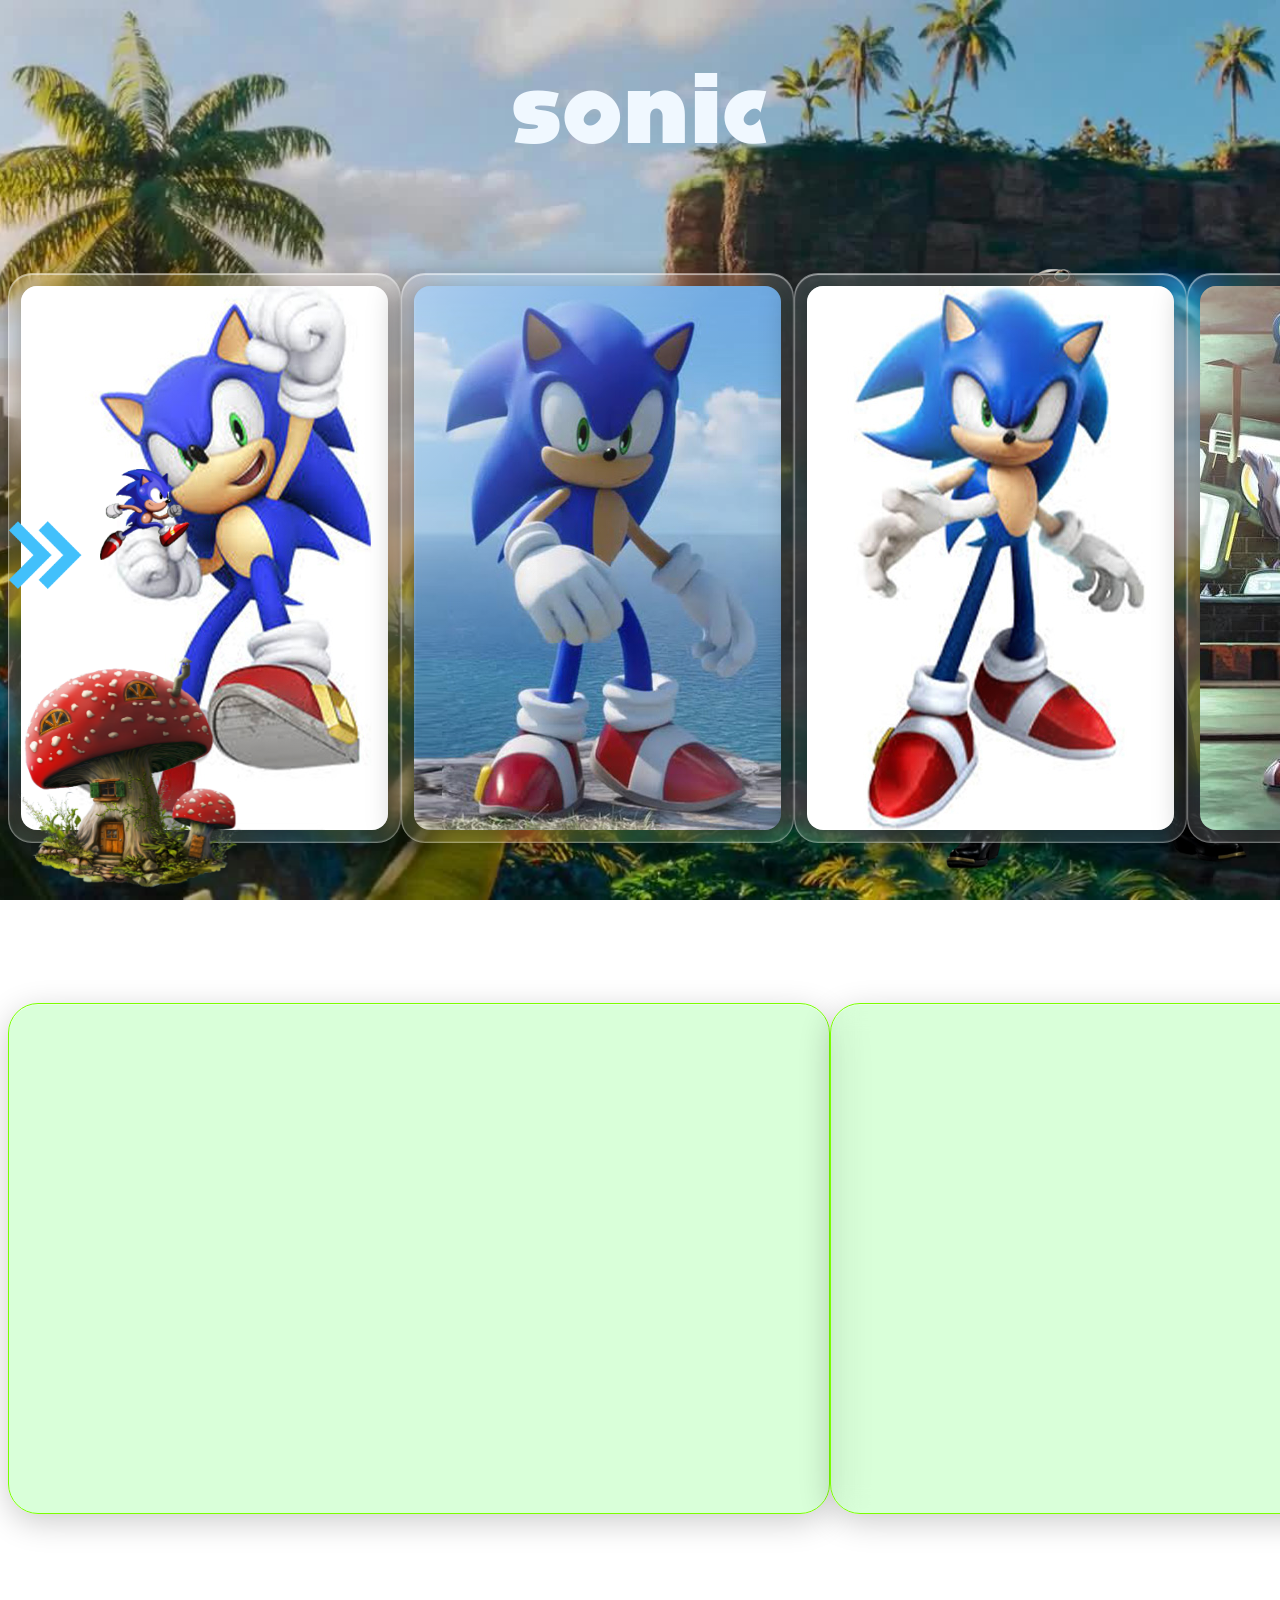
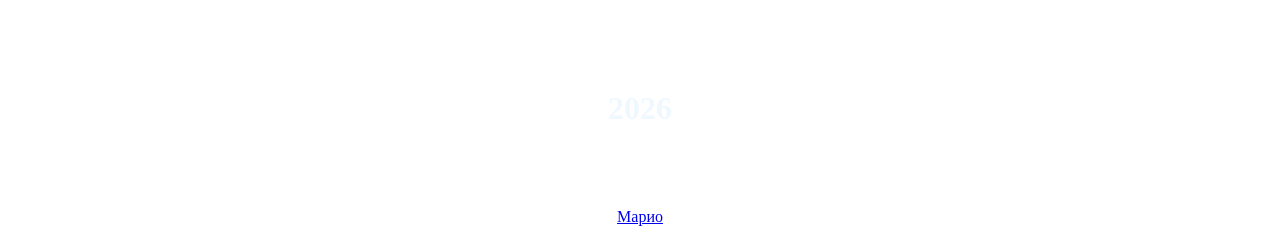
<file: html/sonic.html>
<!DOCTYPE html>
<html lang="en">

<head>
    <meta charset="UTF-8">
    <meta name="viewport" content="width=device-width, initial-scale=1.0">
    <title>Document</title>
    <link rel="stylesheet" href="../css/sonic.css">
    <script src="../js/sonic.js"></script>
</head>

<body>

    <img src="../img/8490f0cab98f44a6e905a72cb61b72aa.gif" alt="font_sonic" class="sonic" id="main-sonic">

    <img src="../img/8490f0cab98f44a6e905a72cb61b72aa.gif" alt="sonic_mushrooms" class="sonic_mushrooms"
        id="sonic_mushrooms" onclick="runExistingSonic()">


    <div class="eggman">
        <img src="../img/Eggman-PNG-Picture.png" alt="эггман">
    </div>


    <div class="arrow">
        <img src="../img/arrow.png" alt="arrow" onclick="runExistingSonic()">
    </div>

    <div class="mushrooms">
        <img src="../img/mashrooms.png" alt="грибы" onclick="runExistingSonic()">
    </div>


    <center>



        <div class="header">
            <!-- Добавили класс sonic-container и тег span внутрь текста -->
            <p class="sonic-container" onclick="playRutubeVideos()">
                sonic
                <span class="yellow-tooltip">Смотреть ролики</span>
            </p>
        </div>


        <div class="content">
            <div class="container1">
                <img src="../img/img1.jpg" alt="sonic">
            </div>
            <div class="container2">
                <img src="../img/img2.jpg" alt="sonic">
            </div>
            <div class="container3">
                <img src="../img/img3.jpg" alt="sonic">
            </div>
            <div class="container4">
                <img src="../img/img4.jpg" alt="sonic">
            </div>
        </div>

        <div class="content2">
            <div>
                <iframe width="720" height="405" src="https://rutube.ru/play/embed/9edf2fc2c91f74527a89144521e3e1af/"
                    style="border: none;" allow="clipboard-write; autoplay" allowFullScreen></iframe>
            </div>
            <div>
                <iframe width="720" height="405" src="https://rutube.ru/play/embed/3955ded3e2e66bc4d89d27ab61867297/"
                    style="border: none;" allow="clipboard-write; autoplay" allowFullScreen></iframe>
            </div>


        </div>

        <div class="footer">
            <h1>2026</h1>
        </div>
        <a href="../index.html">Марио</a>
    </center>
</body>

<!-- 
<script>


    function playRutubeVideos() {
        var videosBlock = document.querySelector('.content2');
        if (!videosBlock) return;

        // 1. Плавно скроллим к блоку с видео (по центру экрана)
        videosBlock.scrollIntoView({ behavior: 'smooth', block: 'center' });

        // 2. Включаем автовоспроизведение у всех iframe Rutube
        videosBlock.querySelectorAll('iframe').forEach(function (iframe) {
            var src = iframe.src;
            // не добавляем параметр повторно
            if (!src.includes('autoplay=1')) {
                iframe.src = src + (src.includes('?') ? '&' : '?') + 'autoplay=1';
            }
        });
    }


    function runExistingSonic() {
        var sonic = document.getElementById('main-sonic');
        // Находим контейнер с картинками
        var contentBlock = document.querySelector('.content');

        // Сбрасываем классы анимаций, если кликнули повторно во время бега
        sonic.classList.remove('run');
        contentBlock.classList.remove('spin-active');
        void sonic.offsetWidth; // Магия для перезапуска CSS-анимации

        // Запускаем Соника и кручение картинок
        sonic.classList.add('run');
        contentBlock.classList.add('spin-active');

        // Как только анимация бега завершится, убираем эффекты
        sonic.addEventListener('animationend', function () {
            sonic.classList.remove('run');
            contentBlock.classList.remove('spin-active');
        }, { once: true });
    }

</script> -->





</html>
</file>
<file: css/sonic.css>
/* ==================== ШРИФТ ==================== */
@font-face {
    font-family: 'Sonic Logo';
    src: url('../fonts/Sonic_Logo.ttf');
}

/* ==================== ФОН СТРАНИЦЫ ==================== */
body {
    background-image: url('../img/fon.jpg');
    background-size: cover;
    background-position: center;
    background-attachment: fixed;
    background-repeat: no-repeat;
}

/* ==================== БЕГУЩИЙ СОНИК ==================== */
.sonic {
    position: fixed;
    left: -400px;
    width: 400px;
    bottom: 90px;
    z-index: 999;
}

@keyframes sonicRunFromLeft {
    0% {
        left: -250px;
    }

    100% {
        left: calc(100% - 220px);
    }
}

.sonic.run {
    animation: sonicRunFromLeft 3s linear;
}

/* ==================== ЗАГОЛОВОК "SONIC" + ПОДСКАЗКА ==================== */
.sonic-container {
    position: relative;
    display: inline-block;
    cursor: pointer;
    font-family: "Sonic Logo";
    font-weight: 400;
    font-style: normal;
    font-size: 100px;
    transition: font-size 1s;
}

.sonic-container:hover {
    font-size: 200px;
}

.yellow-tooltip {
    visibility: hidden;
    opacity: 0;
    background-color: #ffd000;
    color: black;
    font-family: Arial, sans-serif;
    font-size: 38px;
    font-weight: bold;
    padding: 8px 16px;
    border-radius: 8px;
    box-shadow: 0 4px 10px rgba(0, 0, 0, 0.3);
    position: absolute;
    bottom: 70%;
    left: 100%;
    transform: translateX(-50%);
    white-space: nowrap;
    transition: opacity 0.3s ease, visibility 0.3s;
    z-index: 10;
}

.yellow-tooltip::after {
    content: "";
    position: absolute;
    top: 100%;
    left: 50%;
    transform: translateX(-50%);
    border-width: 8px;
    border-style: solid;
    border-color: #ffd000 transparent transparent transparent;
}

.sonic-container:hover .yellow-tooltip {
    visibility: visible;
    opacity: 1;
}

.sonic_mushrooms {
    position: fixed;
    width: 7vw;
    height: auto;
    bottom: 340px;
    left: 100px;
    right: 0;
    z-index: 900;
}

/* ==================== ФИКСИРОВАННЫЕ ПЕРСОНАЖИ / ДЕКОР ==================== */
.eggman img {
    position: fixed;
    width: 30vw;
    height: auto;
    bottom: 3px;
    right: 0;
}


.arrow img {
    position: fixed;
    width: 7vw;
    height: auto;
    bottom: 300px;
    left: 0;
    right: 0;
    z-index: 900;
}

/* ==================== МЕРЦАНИЕ + ПУЛЬСАЦИЯ СТРЕЛКИ ==================== */
@keyframes arrow-shimmer-grow {
    0% {
        transform: scale(1);
        filter: brightness(1) drop-shadow(0 0 0px rgba(255, 215, 0, 0));
        opacity: 1;
    }

    25% {
        transform: scale(1.15);
        filter: brightness(1.4) drop-shadow(0 0 18px rgba(255, 215, 0, 0.95));
        opacity: 0.85;
    }

    50% {
        transform: scale(1.05);
        filter: brightness(1.15) drop-shadow(0 0 8px rgba(255, 215, 0, 0.5));
        opacity: 1;
    }

    75% {
        transform: scale(1.25);
        filter: brightness(1.5) drop-shadow(0 0 25px rgba(255, 215, 0, 1));
        opacity: 0.8;
    }

    100% {
        transform: scale(1);
        filter: brightness(1) drop-shadow(0 0 0px rgba(255, 215, 0, 0));
        opacity: 1;
    }
}

.arrow img {
    animation: arrow-shimmer-grow 2.2s ease-in-out infinite;
    transform-origin: center;
}


.mushrooms img {
    position: fixed;
    width: 20vw;
    height: auto;
    bottom: 0;
    left: 0;
    right: 0;
    z-index: 900;
}

/* ==================== МЕРЦАНИЕ ГРИБОВ ==================== */
@keyframes mushroom-shimmer {
    0% {
        filter: brightness(1) drop-shadow(0 0 0px rgba(255, 230, 120, 0));
        opacity: 1;
    }

    25% {
        filter: brightness(1.25) drop-shadow(0 0 15px rgba(255, 230, 120, 0.8));
        opacity: 0.95;
    }

    50% {
        filter: brightness(1.05) drop-shadow(0 0 5px rgba(255, 230, 120, 0.4));
        opacity: 1;
    }

    75% {
        filter: brightness(1.3) drop-shadow(0 0 20px rgba(255, 230, 120, 1));
        opacity: 0.9;
    }

    100% {
        filter: brightness(1) drop-shadow(0 0 0px rgba(255, 230, 120, 0));
        opacity: 1;
    }
}

.mushrooms img {
    animation: mushroom-shimmer 2.5s ease-in-out infinite;
}

/* ==================== КАРКАС СТРАНИЦЫ ==================== */
.header,
.footer {
    height: 200px;
    text-align: center;
    display: flex;
    flex-direction: column;
    justify-content: center;
    align-items: center;
    color: aliceblue;
}

.content,
.content2 {
    height: 700px;
    display: flex;
    justify-content: space-around;
    align-items: center;
}

/* ==================== СТЕКЛЯННАЯ РАМКА ВОКРУГ КАРТИНОК ==================== */
.content>div {
    position: relative;
    padding: 12px;
    border-radius: 24px;

    background: rgba(255, 255, 255, 0.12);
    backdrop-filter: blur(14px) saturate(160%);
    -webkit-backdrop-filter: blur(14px) saturate(160%);
    border: 1px solid rgba(255, 255, 255, 0.35);
    box-shadow:
        0 8px 32px rgba(0, 0, 0, 0.37),
        inset 0 1px 1px rgba(255, 255, 255, 0.6),
        inset 0 -1px 1px rgba(255, 255, 255, 0.15);

    transform: scale(1);
    rotate: 0deg;
    transition:
        transform 0.9s cubic-bezier(0.16, 0.9, 0.22, 1),
        rotate 0s;
}

/* Диагональный блик «стекла» поверх картинки */
.content>div::before {
    content: "";
    position: absolute;
    inset: 12px;
    border-radius: 16px;
    background: linear-gradient(135deg,
            rgba(255, 255, 255, 0.45) 0%,
            rgba(255, 255, 255, 0.08) 35%,
            rgba(255, 255, 255, 0.00) 60%,
            rgba(255, 255, 255, 0.20) 100%);
    pointer-events: none;
    z-index: 2;
}

/* ==================== КАРТИНКИ ВНУТРИ СТЕКЛА ==================== */
.content img {
    cursor: pointer;
    transition: transform 0.4s ease-out, filter 0.3s ease;
    transform: scale(1) rotate(0deg);
}

.content>div img {
    display: block;
    border-radius: 16px;
    box-shadow: 0 4px 20px rgba(0, 0, 0, 0.25);
}

/* ==================== HOVER: стекло крутится и увеличивается ==================== */
@keyframes glass-rotate {
    from {
        rotate: 0deg;
    }

    to {
        rotate: 360deg;
    }
}

/* Рамка: крутится + увеличивается.
   Кручение — через свойство rotate, увеличение — через transform: scale(),
   чтобы они не конфликтовали и scale плавно анимировался через transition. */
.content:not(.spin-active)>div:hover {
    animation: glass-rotate 3s linear infinite;
    transform: scale(1.1);
}

/* Картинка: НЕ крутится сама, только увеличивается сильнее рамки */
.content:not(.spin-active)>div:hover img {
    animation: none;
    transform: scale(1.15);
    filter: brightness(1.3);
}

/* ==================== КРУЧЕНИЕ ПО КЛИКУ (JS: класс .spin-active) ==================== */
@keyframes spin-slowdown {
    0% {
        transform: scale(1.15);
        rotate: 0deg;
    }

    40% {
        transform: scale(1.15);
        rotate: 280deg;
    }

    75% {
        transform: scale(1.08);
        rotate: 345deg;
    }

    100% {
        transform: scale(1);
        rotate: 360deg;
    }
}

.content.spin-active .container1 {
    animation: spin-slowdown 2.5s cubic-bezier(0.2, 0.7, 0.3, 1) 0.2s forwards;
}

.content.spin-active .container2 {
    animation: spin-slowdown 2.1s cubic-bezier(0.2, 0.7, 0.3, 1) 0.6s forwards;
}

.content.spin-active .container3 {
    animation: spin-slowdown 1.7s cubic-bezier(0.2, 0.7, 0.3, 1) 1.0s forwards;
}

.content.spin-active .container4 {
    animation: spin-slowdown 1.3s cubic-bezier(0.2, 0.7, 0.3, 1) 1.4s forwards;
}

/* Картинка внутри только подсвечивается — собственного вращения нет */
.content.spin-active img {
    filter: brightness(1.3);
}

.content2 div {
    z-index: 999;
}


.content2 div {
    /* Полупрозрачный фон «стекла» */
    background: rgba(0, 255, 0, 0.15);

    /* Размытие того, что под элементом — главный секрет эффекта */
    backdrop-filter: blur(12px);
    -webkit-backdrop-filter: blur(12px);
    /* для Safari */

    /* Тонкая светлая рамка вместо толстой зелёной */
    border: 1px solid rgb(123, 255, 0);

    /* Скругление — оставляем твоё */
    border-radius: 30px;

    /* Лёгкая тень для объёма */
    box-shadow:
        0 8px 32px rgba(0, 0, 0, 0.2),
        inset 0 1px 0 rgba(255, 255, 255, 0.4);

    /* Отступы, чтобы контент не прилипал */
    padding: 50px;
}
</file>
